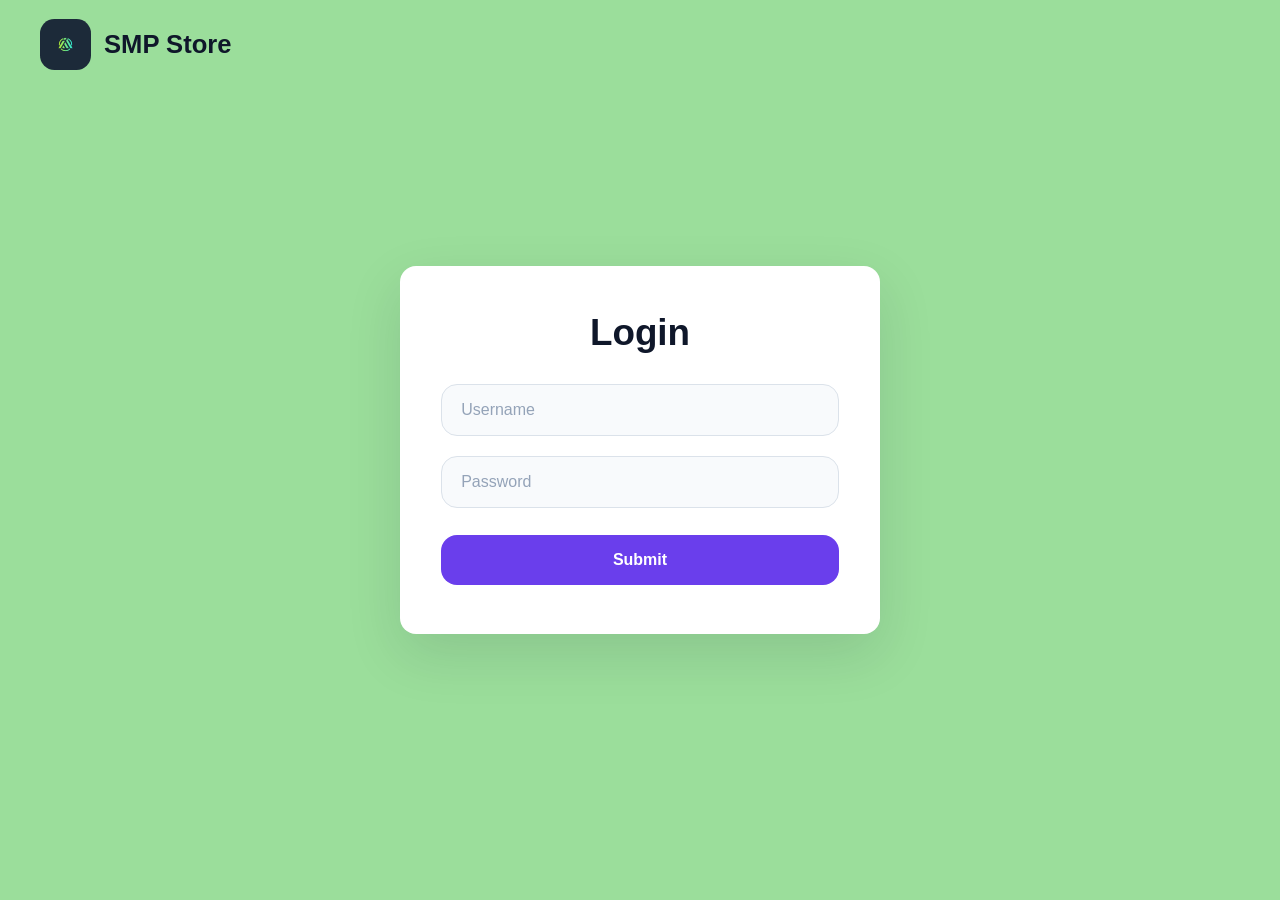
<file: index.html>
<!DOCTYPE html>
<html lang="en">

<head>
    <meta charset="UTF-8">
    <meta name="viewport" content="width=device-width, initial-scale=1.0">
    <title>SMP store</title>
    <link rel="stylesheet" href="./style.css">
    <script type="module" src="./js/mock-data.js"></script>
</head>

<body>
    <div id="global-header"></div>
    <div class="dashboard">
        <div id="global-sidebar"></div>
        <main class="main-content">
            <header class="topbar">
                <div>
                    <h2>Quản lý đơn mua hàng và tồn kho</h2>
                </div>
                <div class="user-menu">
                    <button class="user-avatar" id="userAvatar">
                        👤
                    </button>
                    <div class="dropdown-menu" id="dropdownMenu">
                        <p class="dropdown-item userName"></p>
                        <button class="dropdown-item logout-item">
                            Logout
                        </button>
                    </div>
                </div>
            </header>
            <section class="filter-section">
                <div class="filter-group">
                    <input type="text" id="search-order" placeholder="tìm đơn hàng">
                    <button class="search-btn" id="search-btn">Tìm kiếm</button>
                </div>
                <button class="create-btn">Tạo mới</button>
            </section>
            <h3 class="table-title">Danh sách đơn mua hàng</h3>
            <section class="table-section">
                <table>
                    <thead>
                        <tr>
                            <th>Mã đơn</th>
                            <th>Nhà cung cấp</th>
                            <th>Ngày mua</th>
                            <th>Nhân viên</th>
                            <th>Tổng tiền</th>
                            <th>Trạng thái</th>
                        </tr>
                    </thead>
                    <tbody id="purchase-order-list">
                        <tr>
                            <td></td>
                            <td></td>
                            <td></td>
                            <td></td>
                            <td></td>
                            <td>
                                <span class="status">
                                </span>
                            </td>
                        </tr>
                    </tbody>
                </table>
            </section>
        </main>
    </div>
    <div id="global-footer"></div>
    <script src="./js/main.js"></script>
    <script type="module" src="./index.js"></script>
</body>

</html>
</file>
<file: style.css>
*{
    padding: 0;
    margin: 0;
    box-sizing: border-box;
}

html{
    font-size: 100%;
}

body{
    font-family: Arial, Helvetica, sans-serif;
    background: #f5f7fb;
    color: #1e293b;
}

.global-header{
    position: relative;
    height: 4rem;
    background: #ffffff;
    border-bottom: 1px solid #e2e8f0;
    display: flex;
    align-items: center;
    padding: 0 2rem;
}

.header-left{
    z-index: 2;
}

.header-mid{
    position: absolute;
    left: 50%;
    transform: translateX(-50%);
    color: #000;
    text-align: center;
}

.header-mid h2{
    font-size: 1.7rem;
    font-weight: 700;
}

.dashboard{
    display: flex;
    min-height: calc(100vh - 70px);
}

.sidebar{
    width: 18rem;
    min-height: 100%;
    background: #fff;
    border-right: 1px solid #e2e8f0;
}

.sidebar-top{
    display: flex;
    flex-direction: column;
    gap: 2rem;
}

.logohrf {
    text-decoration: none;
}

.brand{
    display: flex;
    align-items: center;
    gap: 0.8rem;
}
.logo{
    width: 3rem;
    height: 3rem;
    border-radius: 0.8rem;
}

.brand h2{
    font-size: 1.4rem;
}

.nav-links{
    display: flex;
    flex-direction: column;
    gap: 0.8rem;
}

.nav-item{
    text-decoration: none;
    color: #475569;
    padding: 1rem 1.2rem;
    border-radius: 1rem;
    transition: 0.2s ease;
}

.nav-item:hover{
    background: #eef2ff;
    color: #4f46e5;
}

.nav-item.active{
    background: rgb(98, 22, 211);
    color: white;
    font-weight: 600;
}

.main-content{
    flex: 1;
    padding: 2rem;
}

.topbar{
    display: flex;
    justify-content: space-between;
    align-items: center;
    margin-bottom: 2rem;
}

.topbar h1{
    font-size: 2rem;
    margin-bottom: 0.5rem;
}

.topbar p{
    color: #64748b;
}

.table-title{
    margin-bottom: 0.6rem;
    margin-left: 0.125rem;
    padding: 0.25rem;
    
}

.user-menu{
    position:relative;
}

.user-avatar{
    width:3rem;
    height:3rem;
    border:none;
    border-radius:50%;
    cursor:pointer;

    color:white;
    font-size:1.2rem;

    display:flex;
    align-items:center;
    justify-content:center;
}


.dropdown-menu{
    position:absolute;
    top:3.5rem;
    right:0;
    width:12rem;
    background:white;
    border-radius:12px;
    box-shadow:0 10px 25px rgba(0,0,0,.12);
    overflow:hidden;
    display:none;
    z-index:1000;
}

.dropdown-menu.show{
    display:block;
}

.dropdown-item{
    display:block;
    width:100%;
    padding:0.9rem 1rem;
    text-align:left;
    background:none;
    border:none;
    text-decoration:none;
    color:#1e293b;
    cursor:pointer;
    font-size:0.95rem;
}

.dropdown-item:hover{
    background:#f8fafc;
}

.logout-item{
    color:#ef4444;
    font-weight:600;
}


.filter-section{
    padding: 1.5rem;
    border-radius: 1.5rem;
    margin-bottom: 2rem;
    display: flex;
    justify-content: space-between;
    align-items: center;
    gap: 1rem;
}

.filter-group{
    display: flex;
    gap: 1rem;
    flex-wrap: wrap;
}

.filter-group input{
    padding: 0.9rem 1rem;
    border: 0.0625rem solid #dbe2ea;
    border-radius: 0.8rem;
    min-width: 15rem;
}

.search-btn, .create-btn{
    border: none;
    padding: 0.9rem 1.4rem;
    border-radius: 0.8rem;
    cursor: pointer;
    font-weight: 600;
}

.search-btn{
    background: #4f46e5;
    color: white;
}

.create-btn{
    background: rgb(109, 50, 227);
    color: white;
}


.table-section{
    background: white;
    border-radius: 1.5rem;
    overflow: hidden;
    box-shadow:  0 0.5rem 2rem rgba(15,23,42,0.04);
}

table{
    width: 100%;
    border-collapse: collapse;
}

thead{
    background: #f8fafc;
}

th,td{
    padding: 1.2rem;
    text-align: left;
}

th{
    font-size: 0.95rem;
    color: #64748b;
}

tbody tr{
    border-top: 0.0625rem solid #f1f5f9;
}

tbody tr:hover{
    background: #f8fafc;
}


.status{
    padding: 0.5rem 0.8rem;
    border-radius: 999px;
    font-size: 0.85rem;
    font-weight: 600;
}

.draft{
    background: #fef3c7;
    color: #92400e;
}

.confirmed{
    background: #dbeafe;
    color: #1d4ed8;
}

.imported{
    background: #dcfce7;
    color: #166534;
}


.footer{
    background: #ffffff;
    border-top: 1px solid #e2e8f0;
    padding: 1rem;
    text-align: center;
    color: #64748b;
    font-size: 0.95rem;
}

@media screen and (max-width: 900px){
    .dashboard{
        flex-direction: column;
    }

    .sidebar{
        width: 100%;
    }

    .filter-section{
        flex-direction: column;
        align-items: stretch;
    }

    .filter-group{
        width: 100%;
    }

    .filter-group input{
        width: 100%;
    }
}



@media screen and (max-width: 900px) {
    .dashboard {
        flex-direction: column;
    }

    .sidebar {
        width: 100%;
        border-right: none;
        border-bottom: 1px solid #e2e8f0;
        padding: 1rem 1.5rem;
    }

    .sidebar-top {
        gap: 1rem;
    }

    .nav-links {
        flex-direction: row;
        flex-wrap: wrap;
        gap: 0.5rem;
    }

    .nav-item {
        padding: 0.6rem 1rem;
        font-size: 0.9rem;
        border-radius: 0.6rem;
    }

    .main-content {
        padding: 1.5rem;
    }

    .filter-section {
        flex-direction: column;
        align-items: stretch;
        gap: 0.75rem;
    }

    .filter-group {
        width: 100%;
        flex-wrap: nowrap;
    }

    .filter-group input {
        flex: 1;
        min-width: unset;
        width: 100%;
    }

    .create-btn {
        width: 100%;
        text-align: center;
    }

    .table-section {
        overflow-x: auto;
    }
    .global-header {
        gap: 0.75rem;
        padding: 0 1.25rem;
        height: auto;
        min-height: 4rem;
        flex-wrap: wrap;
    }

    .header-mid {
        position: static;
        transform: none;
        flex: 1;
        text-align: left;
    }

    .header-mid h2 {
        font-size: 1.2rem;
        line-height: 1.3;
    }

    table {
        min-width: 40rem;
    }
}

/*  Mobile*/
@media screen and (max-width: 600px) {
    html {
        font-size: 14px;
    }

    .main-content {
        padding: 1rem;
    }

    .topbar {
        flex-direction: column;
        align-items: flex-start;
        gap: 0.75rem;
    }

    .topbar h2 {
        font-size: 1.3rem;
        line-height: 1.4;
    }

    .filter-section {
        padding: 1rem;
        gap: 0.75rem;
    }   
    .global-header {
        padding: 0.6rem 1rem;
    }

    .header-mid h2 {
        font-size: 1rem;
    }

    .filter-group {
        flex-direction: column;
        width: 100%;
    }

    .filter-group input {
        width: 100%;
        min-width: unset;
    }

    .search-btn,
    .create-btn {
        width: 100%;
        text-align: center;
        padding: 0.85rem 1rem;
    }

    .table-section {
        border-radius: 1rem;
        overflow-x: auto;
        -webkit-overflow-scrolling: touch;
    }

    table {
        min-width: 34rem;
    }

    th, td {
        padding: 0.85rem 0.75rem;
        font-size: 0.88rem;
    }

    .status {
        padding: 0.35rem 0.6rem;
        font-size: 0.78rem;
    }

    .nav-links {
        flex-direction: row;
        flex-wrap: wrap;
        gap: 0.4rem;
    }

    .nav-item {
        padding: 0.5rem 0.8rem;
        font-size: 0.85rem;
    }
}
</file>
<file: ImportOrders/style.css>
* {
    margin: 0;
    padding: 0;
    box-sizing: border-box;
}

html {
    font-size: 100%;
}

body {
    font-family: Arial, Helvetica, sans-serif;
    background: #f3f6fb;
    color: #1e293b;
}


.global-header{
    position: relative;
    height: 4rem;
    background: #ffffff;
    border-bottom: 1px solid #e2e8f0;
    display: flex;
    align-items: center;
    padding: 0 2rem;
}

.header-left{
    z-index: 2;
}

.header-mid{
    position: absolute;
    left: 50%;
    transform: translateX(-50%);
    color: #000;
    text-align: center;
}

.header-mid h2{
    font-size: 1.7rem;
    font-weight: 700;
}
.logohrf {
    text-decoration: none;
}

.purchase-page {
    display: flex;
    flex-direction: column;
    gap: 1.5rem;
}

.dashboard{
    display: flex;
    min-height: calc(100vh - 70px);
}

.logohr {
    text-decoration: none;
}

.sidebar{
    width: 18rem;
    min-height: 100%;
    background: #fff;
    border-right: 1px solid #e2e8f0;
}

.sidebar-top{
    display: flex;
    flex-direction: column;
    gap: 2rem;
}

.brand {
    display: flex;
    align-items: center;
    gap: 0.8rem;
}

.logo {
    width: 3rem;
    height: 3rem;
    border-radius: 0.8rem;
}

.brand h2 {
    font-size: 1.4rem;
}

.nav-links {
    display: flex;
    flex-direction: column;
    gap: 0.8rem;
}

.nav-item {
    text-decoration: none;
    color: #475569;
    padding: 1rem 1.2rem;
    border-radius: 1rem;
    transition: 0.2s ease;
}

.nav-item:hover {
    background: #eef2ff;
    color: #4f46e5;
}

.nav-item .active {
    background: #4f46e5;
    color: white;
    font-weight: 600;
}


.main-content {
    flex: 1;
    padding: 1.5rem;
}

.topbar {
    display: flex;
    justify-content: space-between;
    align-items: center;
    margin-bottom: 2rem;
    gap: 1rem;
    flex-wrap: wrap;
}

.topbar h1 {
    font-size: 2.2rem;
    color: #0f172a;
}

.topbar p {
    margin-top: 0.5rem;
    color: #64748b;
}

.user-menu{
    position:relative;
}

.user-avatar{
    width:3rem;
    height:3rem;
    border:none;
    border-radius:50%;
    cursor:pointer;
    color:white;
    font-size:1.2rem;
    display:flex;
    align-items:center;
    justify-content:center;
}


.dropdown-menu{
    position:absolute;
    top:3.5rem;
    right:0;
    width:12rem;
    background:white;
    border-radius:12px;
    box-shadow:0 10px 25px rgba(0,0,0,.12);
    overflow:hidden;
    display:none;
    z-index:1000;
}

.dropdown-menu.show{
    display:block;
}

.dropdown-item{
    display:block;
    width:100%;
    padding:0.9rem 1rem;
    text-align:left;
    background:none;
    border:none;
    text-decoration:none;
    color:#1e293b;
    cursor:pointer;
    font-size:0.95rem;
}

.dropdown-item:hover{
    background:#f8fafc;
}

.logout-item{
    color:#ef4444;
    font-weight:600;
}

.card {
    background: #ffffff;
    border-radius: 1rem;
    padding: 1.25rem;
}

.card-header {
    margin-bottom: 1.5rem;
}

.card-header h2 {
    font-size: 1.3rem;
    color: #0f172a;
}


.form-grid {
    display: grid;
    grid-template-columns: repeat(2, 1fr);
    gap: 1rem;
}

.form-group {
    display: flex;
    flex-direction: column;
    gap: 0.6rem;
}

.full-width {
    grid-column: span 2;
}

.form-group label {
    font-size: 0.95rem;
    font-weight: 600;
    color: #334155;
}

.form-group input,
.form-group select,
.form-group textarea {
    width: 100%;
    padding: 0.8rem 0.9rem;
    border: 0.0625rem solid #dbe2ea;
    border-radius: 0.8rem;
    background: #f8fafc;
    font-size: 1rem;
    transition: 0.2s ease;
}

.form-group textarea {
    resize: vertical;
    min-height: 5.5rem;
}

.form-group input:focus,
.form-group select:focus,
.form-group textarea:focus {
    outline: none;
    border-color: #4f46e5;
    background: #ffffff;
    box-shadow: 0 0 0 0.2rem rgba(79, 70, 229, 0.15);
}


.product-header {
    display: flex;
    justify-content: space-between;
    align-items: center;
}

.add-product-btn {
    border: none;
    background: linear-gradient(135deg, #4f46e5, #7c3aed);
    color: white;
    border-radius: 0.8rem;
    cursor: pointer;
    padding: 0.75rem 1rem;
    font-size: 0.9rem;
    font-weight: 600;
}

.table-wrapper {
    overflow-x: auto;
}

.product-table {
    width: 100%;
    border-collapse: collapse;
}

.product-table th {
    background: #f8fafc;
    padding: 0.9rem;
    text-align: left;
    color: #475569;
    font-size: 0.8rem;
}

.product-table td {
    padding: 0.9rem;
    border-top: 0.0625rem solid #e2e8f0;
    vertical-align: middle;
}

.product-layout {
    display: grid;
    grid-template-columns: 1fr 18rem;
    gap: 1rem;
    align-items: start;
}

.product-card {
    width: 100%;
}

.checkout-sidebar {
    display: flex;
    flex-direction: column;
    gap: 1.5rem;
    
    position: sticky;
    top: 2rem;
}

.product-table td input,
.product-table td select {
    width: 100%;
    padding: 0.60rem;
    border: 0.0625rem solid #dbe2ea;
    border-radius: 0.6rem;
}

.total-price {
    font-size: 1rem;
    font-weight: 700;
    color: #4f46e5;
}

.delete-btn {
    border: none;
    background: #ef4444;
    color: white;
    padding: 0.5rem 1rem;
    border-radius: 0.6rem;
    cursor: pointer;
}


.summary-card {
    background: #ffffff;
    border-radius: 1.2rem;
    padding: 1.25rem;
    box-shadow: 0 0.25rem 1rem rgba(15, 23, 42, 0.06);
}

.summary-card span {
    font-size: 1rem;
    color: #64748b;
}

.summary-card h2 {
    margin-top: 1rem;
    font-size: 1.8rem;
    color: #4f46e5;
    font-weight: 700;
}


.action-card {
    background: #ffffff;
    border-radius: 1.2rem;
    padding: 1rem;
    gap: 0.8rem;
    box-shadow: 0 0.25rem 1rem rgba(15, 23, 42, 0.06);
    display: flex;
    flex-direction: column;

}

.action-card button {
    border: none;
    border-radius: 0.9rem;
    padding: 0.9rem;
    font-size: 0.95rem;
    font-weight: 600;
    transition: 0.2s ease;
    width: 100%;
}

.action-card button:hover {
    transform: translateY(-0.1rem);
}

.secondary-btn {
    background: #e2e8f0;
    color: #1e293b;
}

.draft-btn {
    background: #f59e0b;
    color: white;
}

.confirm-btn {
    background: #4f46e5;
    color: white;
}

.import-btn {
    background: #10b981;
    color: white;
}

.footer{
    background: #ffffff;
    border-top: 1px solid #e2e8f0;
    padding: 1rem;
    text-align: center;
    color: #64748b;
    font-size: 0.95rem;
}

:disabled{
    opacity: 0.6;
    cursor: not-allowed;
}


/* Tablet*/
@media screen and (max-width: 900px) {

    .dashboard {
        flex-direction: column;
    }

    .sidebar {
        width: 100%;
        border-right: none;
        border-bottom: 0.0625rem solid #e2e8f0;
        padding: 1rem 1.5rem;
    }

    .sidebar-top {
        gap: 1rem;
    }

    .nav-links {
        flex-direction: row;
        flex-wrap: wrap;
        gap: 0.5rem;
    }

    .nav-item {
        padding: 0.6rem 1rem;
        font-size: 0.9rem;
        border-radius: 0.6rem;
    }

    .main-content {
        padding: 1.25rem;
    }

    /* Form vẫn 2 cột trên tablet, chỉ về 1 cột ở mobile */
    .form-grid {
        grid-template-columns: repeat(2, 1fr);
    }

    /* Product layout: sidebar checkout xuống dưới */
    .product-layout {
        grid-template-columns: 1fr;
    }

    .checkout-sidebar {
        position: static;
        /* Hiển thị ngang 2 card trên tablet */
        display: grid;
        grid-template-columns: 1fr 1fr;
        gap: 1rem;
    }

    .summary-card,
    .action-card {
        position: static;
        max-width: 100%;
    }

    .table-wrapper {
        overflow-x: auto;
        -webkit-overflow-scrolling: touch;
    }

    .product-table {
        min-width: 36rem;
    }
}

/*Mobile */
@media screen and (max-width: 600px) {

    html {
        font-size: 14px;
    }

    .main-content {
        padding: 1rem;
    }

    .topbar {
        flex-direction: column;
        align-items: flex-start;
        gap: 0.5rem;
    }

    .topbar h1 {
        font-size: 1.5rem;
    }

    .card {
        padding: 1rem;
        border-radius: 0.8rem;
    }

    /* Form về 1 cột trên mobile */
    .form-grid {
        grid-template-columns: 1fr;
    }

    .full-width {
        grid-column: span 1;
    }

    /* Checkout sidebar về dạng cột dọc trên mobile */
    .checkout-sidebar {
        display: flex;
        flex-direction: column;
        gap: 1rem;
    }

    .summary-card h2 {
        font-size: 1.5rem;
    }

    .action-card button {
        padding: 0.85rem;
        font-size: 0.9rem;
    }

    .table-wrapper {
        overflow-x: auto;
        -webkit-overflow-scrolling: touch;
    }

    .product-table {
        min-width: 32rem;
    }

    .product-table th,
    .product-table td {
        padding: 0.7rem 0.6rem;
        font-size: 0.85rem;
    }

    .add-product-btn {
        padding: 0.6rem 0.8rem;
        font-size: 0.85rem;
    }

    .card-header h2 {
        font-size: 1.1rem;
    }

    .product-header {
        flex-wrap: wrap;
        gap: 0.5rem;
    }
}
</file>
<file: inventory/style.css>
* {
    margin: 0;
    padding: 0;
    box-sizing: border-box;
    font-family: Arial, Helvetica, sans-serif;
}

html {
    font-size: 100%;
}

body {
    background: #f5f7fb;
    color: #1e293b;
}

.global-header {
    position: relative;
    height: 4rem;
    background: #ffffff;
    border-bottom: 1px solid #e2e8f0;
    display: flex;
    align-items: center;
    padding: 0 2rem;
}

.header-left {
    z-index: 2;
}

.header-mid {
    position: absolute;
    left: 50%;
    transform: translateX(-50%);
    color: #000;
    text-align: center;
}

.header-mid h2 {
    font-size: 1.7rem;
    font-weight: 700;
}

.dashboard {
    display: flex;
    min-height: calc(100vh - 70px);
}

.sidebar {
    width: 18rem;
    min-height: 100%;
    background: #fff;
    border-right: 1px solid #e2e8f0;
}

.sidebar-top {
    display: flex;
    flex-direction: column;
    gap: 2rem;
}

.logohrf {
    text-decoration: none;
}

.brand {
    display: flex;
    align-items: center;
    gap: 0.8rem;
}

.logo {
    width: 3rem;
    height: 3rem;
    border-radius: 0.8rem;
}

.brand h2 {
    font-size: 1.4rem;
}

.nav-links {
    display: flex;
    flex-direction: column;
    gap: 0.8rem;
}

.nav-item {
    text-decoration: none;
    color: #475569;
    padding: 1rem 1.2rem;
    border-radius: 1rem;
    transition: 0.2s ease;
}

.nav-item:hover {
    background: #eef2ff;
    color: #4f46e5;
}

.nav-item.active {
    background: rgb(98, 22, 211);
    color: white;
    font-weight: 600;
}

.main-content {
    flex: 1;
    padding: 2rem;
}

.page-header {
    margin-bottom: 2rem;
}

.page-header h1 {
    font-size: 3rem;
    font-weight: 700;
    color: #0f172a;
    margin-bottom: 0.5rem;
}

.page-header p {
    color: #64748b;
    font-size: 1rem;
}


.search-card {
    width: 75%;
    max-width: 25rem;
    min-width: 15rem;
    padding-bottom: 1rem;
    border-radius: 1rem;
}

.search-group {
    display: flex;
    gap: 0.5rem;
}

.search-group input {
    flex: 1;
    height: 3rem;
    padding: 0 1rem;
    border: 1px solid #dbe2ea;
    border-radius: 0.6em;
    outline: none;
    font-size: 1rem;
    transition: 0.2s;
}

.search-group input:focus {
    border-color: #4f46e5;
    box-shadow: 0 0 0 0.1875rem rgba(79, 70, 229, 0.12);
}

.search-group button {
    border: none;
    padding: 0 2rem;
    border-radius: 0.8rem;
    background: #4f46e5;
    color: white;
    font-weight: 600;
    cursor: pointer;
    transition: 0.2s;
}

.search-group button:hover {
    background: #4338ca;
}



.table-card {
    background: #ffffff;
    border-radius: 1rem;
    overflow: hidden;
    box-shadow: 0 0.5rem 2rem rgba(15, 23, 42, 0.05);
}

table {
    width: 100%;
    border-collapse: collapse;
}

thead {
    background: #f8fafc;
}

thead th {
    padding: 1rem;
    text-align: left;
    font-size: 0.95rem;
    font-weight: 700;
    color: #334155;
    border-bottom: 1px solid #e2e8f0;
}

tbody td {
    padding: 1rem;
    border-bottom: 1px solid #e2e8f0;
}

tbody tr {
    transition: 0.2s;
}

tbody tr:hover {
    background: #f8fafc;
}

tbody tr:last-child td {
    border-bottom: none;
}



.stock {
    font-weight: 700;
    color: #10b981;
}

.footer {
    background: #ffffff;
    border-top: 1px solid #e2e8f0;
    padding: 1rem;
    text-align: center;
    color: #64748b;
    font-size: 0.95rem;
}


@media screen and (max-width: 900px) {

    .dashboard {
        flex-direction: column;
    }

    .sidebar {
        width: 100%;
        border-right: none;
        border-bottom: 0.0625rem solid #e2e8f0;
        padding: 1rem 1.5rem;
    }

    .sidebar-top {
        gap: 1rem;
    }

    .nav-links {
        flex-direction: row;
        flex-wrap: wrap;
        gap: 0.5rem;
    }

    .nav-item {
        padding: 0.6rem 1rem;
        font-size: 0.9rem;
        border-radius: 0.6rem;
    }

    .main-content {
        padding: 1.25rem;
    }

    .global-header {
        gap: 0.75rem;
        padding: 0 1.25rem;
        height: auto;
        min-height: 4rem;
        flex-wrap: wrap;
    }

    .header-mid {
        position: static;
        transform: none;
        flex: 1;
        text-align: left;
    }

    .header-mid h2 {
        font-size: 1.2rem;
        line-height: 1.3;
    }
    
    .page-header h1 {
        font-size: 2.2rem;
    }

    .search-card {
        width: 100%;
        max-width: 100%;
    }

    .search-group {
        flex-direction: row;
    }

    .search-group button {
        height: 3rem;
        padding: 0 1.5rem;
        white-space: nowrap;
    }

    .table-card {
        overflow-x: auto;
        -webkit-overflow-scrolling: touch;
    }

    table {
        min-width: 37.5rem;
    }
}


@media screen and (max-width: 600px) {

    html {
        font-size: 14px;
    }

    .main-content {
        padding: 1rem;
    }

    .page-header {
        margin-bottom: 1.25rem;
    }

    .page-header h1 {
        font-size: 1.6rem;
    }

    .page-header p {
        font-size: 0.9rem;
    }

    .global-header {
        padding: 0.6rem 1rem;
    }

    .header-mid h2 {
        font-size: 1rem;
    }
    .search-card {
        width: 100%;
        max-width: 100%;
        min-width: unset;
    }

    /* Về dạng cột trên mobile nhỏ */
    .search-group {
        flex-direction: column;
    }

    .search-group input {
        width: 100%;
    }

    .search-group button {
        width: 100%;
        height: 3rem;
        padding: 0;
    }

    .table-card {
        overflow-x: auto;
        -webkit-overflow-scrolling: touch;
        border-radius: 0.8rem;
    }

    table {
        min-width: 28rem;
    }

    thead th,
    tbody td {
        padding: 0.75rem 0.8rem;
        font-size: 0.88rem;
    }
}
</file>
<file: login/style.css>
* {
    padding: 0;
    margin: 0;
    box-sizing: border-box;
}

html {
    font-size: 100%;
}

body {
    font-family: Arial, Helvetica, sans-serif;
    font-size: 1rem;
    line-height: 1;
    min-height: 100vh;
    background:rgb(155, 222, 155);
    color: #1e293b;
    overflow: hidden;
}


header {
    width: 100%;
    display: flex;
    align-items: center;
    gap: 0.8rem;
    padding: 1.2rem 2.5rem;
    position: fixed;
    top: 0;
    left: 0;
    z-index: 100;
}

header h2 {
    font-size: 1.6rem;
    font-weight: 700;
    color: #0f172a;
}

.logo {
    width: 3.2rem;
    height: 3.2rem;
    object-fit: contain;
    border-radius: 0.9rem;
}


.login_container {
    display: flex;
    min-height: 100vh;
    width: 100%;
    justify-content: center;
    align-items: center;
}

.input_panel {
    width: 100%;
    display: flex;
    justify-content: center;
    align-items: center;
}

.form-container {
    width: 100%;
    max-width: 30rem;
}


.login-form {
    background: #ffff;
    padding: 3rem 2.5rem;
    border-radius: 1rem;
    border: 0.0625rem solid rgba(255, 255, 255, 0.6);
    box-shadow: 0 1.25rem 3.5rem rgba(15, 23, 42, 0.12);
}


.header-text {
    margin-bottom: 2rem;
    text-align: center;
}

.header-text h2 {
    font-size: 2.3rem;
    font-weight: 700;
    color: #0f172a;
}


.input {
    margin-bottom: 1.25rem;
}

.input input {
    width: 100%;
    padding:1rem 1.2rem;
    border: 0.08rem solid #dbe2ea;
    border-radius: 1rem;
    background:rgba(248, 250, 252, 0.9);
    font-size: 1rem;
}

.input input::placeholder {
    color: #94a3b8;
}

.input input:focus {
    outline: none;
    border-color: #6366f1;
    background: #ffffff;
}

.submitbtn {
    margin-top: 1.7rem;
}

.btn-login {
    width: 100%;
    padding: 1rem;
    border: none;
    border-radius: 1rem;
    background: rgb(106, 62, 236);
    color: white;
    font-size: 1rem;
    font-weight: 600;
    cursor: pointer;

}

.btn-login:hover {
    opacity: 0.96; /* do mo duc*/
    transform: translateY(-0.12rem);
    box-shadow: 0 1rem 2rem rgba(99, 102, 241, 0.35);
}

.btn-login:active {
    transform: scale(0.98);
}


@media screen and (max-width: 900px) {

    body {
        overflow: auto;
    }

    .login_container {
        padding: 7rem 1.5rem 2rem;
        align-items: flex-start;
        min-height: 100dvh;
    }

    .input_panel {
        width: 100%;
    }

    .form-container {
        width: 100%;
        max-width: 30rem;
        margin: 0 auto;
    }

    .login-form {
        padding: 2.5rem 2rem;
    }
}


@media screen and (max-width: 600px) {

    html {
        font-size: 14px;
    }

    header {
        padding: 1rem 1.2rem;
    }

    header h2 {
        font-size: 1.3rem;
    }

    .login_container {
        padding: 6.5rem 1rem 1.5rem;
    }

    .form-container {
        max-width: 100%;
    }

    .login-form {
        padding: 2rem 1.25rem;
        border-radius: 1.2rem;
        box-shadow: 0 0.75rem 2rem rgba(15, 23, 42, 0.1);
    }

    .header-text {
        margin-bottom: 1.5rem;
    }

    .header-text h2 {
        font-size: 1.9rem;
    }

    .input input {
        padding: 0.9rem 1rem;
        border-radius: 0.8rem;
    }

    .submitbtn {
        margin-top: 1.25rem;
    }

    .btn-login {
        padding: 0.9rem;
        border-radius: 0.8rem;
    }
}
</file>
<file: ProductDetail/style.css>
* {
    margin: 0;
    padding: 0;
    box-sizing: border-box;
    font-family: Arial, Helvetica, sans-serif;
}

html {
    font-size: 100%;
}

body {
    background: #f5f7fb;
    color: #1e293b;
}

.global-header {
    position: relative;
    height: 4rem;
    background: #ffffff;
    border-bottom: 1px solid #e2e8f0;
    display: flex;
    align-items: center;
    padding: 0 2rem;
}

.header-left {
    z-index: 2;
}

.header-mid {
    position: absolute;
    left: 50%;
    transform: translateX(-50%);
    color: #000;
    text-align: center;
}

.header-mid h2 {
    font-size: 1.7rem;
    font-weight: 700;
}

.dashboard {
    display: flex;
    min-height: 100vh;
}


.sidebar {
    width: 18rem;
    min-height: 100%;
    background: #fff;
    border-right: 1px solid #e2e8f0;
}

.sidebar-top {
    display: flex;
    flex-direction: column;
    gap: 2rem;
}

.logohrf {
    text-decoration: none;
}

.brand {
    display: flex;
    align-items: center;
    gap: 0.8rem;
}

.logo {
    width: 3rem;
    height: 3rem;
    border-radius: 0.8rem;
}

.brand h2 {
    font-size: 1.4rem;
}

.nav-links {
    display: flex;
    flex-direction: column;
    gap: 0.8rem;
}

.nav-item {
    text-decoration: none;
    color: #475569;
    padding: 1rem 1.2rem;
    border-radius: 1rem;
    transition: 0.2s ease;
}

.nav-item:hover {
    background: #eef2ff;
    color: #4f46e5;
}

.nav-item.active {
    background: rgb(98, 22, 211);
    color: white;
    font-weight: 600;
}


.main-content {
    flex: 1;
    padding: 2rem;
}


.page-header {
    margin-bottom: 32px;
}

.page-header h1 {
    font-size: 42px;
    font-weight: 700;
    color: #0f172a;
    margin-bottom: 8px;
}

.page-header p {
    color: #64748b;
    font-size: 17px;
}

.form-card {
    background: #ffffff;
    max-width: 1000px;
    border-radius: 24px;
    padding: 32px;
    box-shadow: 0 4px 20px rgba(0, 0, 0, 0.05);
}

.form-grid {
    display: grid;
    grid-template-columns: repeat(2, 1fr);
    gap: 24px;
}

.form-group {
    display: flex;
    flex-direction: column;
}

.form-group label {
    margin-bottom: 8px;
    font-size: 15px;
    font-weight: 600;
    color: #334155;
}

.required {
    color: #ef4444;
}

.form-group input,
.form-group select {
    width: 100%;
    height: 50px;
    padding: 0 16px;
    border: 1px solid #dbe2ea;
    border-radius: 12px;
    font-size: 15px;
    background: white;
    transition: 0.2s;
}

.form-group input:focus,
.form-group select:focus {
    outline: none;
    border-color: #5b3df5;
    box-shadow: 0 0 0 3px rgba(91, 61, 245, 0.15);
}

input[type="number"]::-webkit-inner-spin-button,
input[type="number"]::-webkit-outer-spin-button {
    opacity: 1;
}

.form-actions {
    display: flex;
    justify-content: flex-end;
    gap: 16px;
    margin-top: 32px;
    padding-top: 24px;
    border-top: 1px solid #e2e8f0;
}

.save-btn {
    min-width: 120px;
    height: 48px;
    border: none;
    border-radius: 12px;
    background: #10b981;
    color: white;
    font-weight: 600;
    cursor: pointer;
}

.save-btn:hover {
    background: #059669;
}

.cancel-btn {
    min-width: 120px;
    height: 48px;
    border: none;
    border-radius: 12px;
    background: #ef4444;
    color: white;
    font-weight: 600;
    cursor: pointer;
}

.cancel-btn:hover {
    background: #dc2626;
}


.footer {
    background: #ffffff;
    border-top: 1px solid #e2e8f0;
    padding: 1rem;
    text-align: center;
    color: #64748b;
    font-size: 0.95rem;
}


@media screen and (max-width: 900px) {

    .dashboard {
        flex-direction: column;
    }

    .sidebar {
        width: 100%;
        border-right: none;
        border-bottom: 1px solid #e2e8f0;
        padding: 1rem 1.5rem;
    }

    .sidebar-top {
        gap: 1rem;
    }

    .nav-links {
        flex-direction: row;
        flex-wrap: wrap;
        gap: 0.5rem;
    }

    .nav-item {
        padding: 0.6rem 1rem;
        font-size: 0.9rem;
        border-radius: 0.6rem;
    }

    .main-content {
        padding: 1.5rem;
    }

    .page-header h1 {
        font-size: 2rem;
    }

    .page-header p {
        font-size: 1rem;
    }
    .global-header {
        gap: 0.75rem;
        padding: 0 1.25rem;
        height: auto;
        min-height: 4rem;
        flex-wrap: wrap;
    }

    .header-mid {
        position: static;
        transform: none;
        flex: 1;
        text-align: left;
    }

    .header-mid h2 {
        font-size: 1.2rem;
        line-height: 1.3;
    }
    /* Giữ 2 cột trên tablet */
    .form-grid {
        grid-template-columns: repeat(2, 1fr);
        gap: 1.25rem;
    }

    .form-card {
        padding: 1.5rem;
        border-radius: 1.2rem;
    }
}


@media screen and (max-width: 600px) {

    html {
        font-size: 14px;
    }

    .main-content {
        padding: 1rem;
    }

    .page-header {
        margin-bottom: 2rem;
    }

    .page-header h1 {
        font-size: 2.625rem;
        /* ≈ 42px */
        font-weight: 700;
        color: #0f172a;
        margin-bottom: 0.5rem;
    }

    .page-header p {
        color: #64748b;
        font-size: 1.0625rem;
        /* ≈ 17px */
    }

    .form-card {
        padding: 1.25rem;
        border-radius: 1rem;
        /* Tránh sát mép */
        margin: 0;
    }

    .global-header {
        padding: 0.6rem 1rem;
    }

    .header-mid h2 {
        font-size: 1rem;
    }

    /* Về 1 cột trên mobile */
    .form-grid {
        grid-template-columns: 1fr;
        gap: 1rem;
    }

    .form-group input,
    .form-group select {
        height: 2.8rem;
        font-size: 0.95rem;
        border-radius: 0.75rem;
    }

    .form-actions {
        flex-direction: column;
        gap: 0.75rem;
        margin-top: 1.5rem;
        padding-top: 1.25rem;
    }

    .save-btn,
    .cancel-btn {
        width: 100%;
        height: 2.8rem;
        border-radius: 0.75rem;
        font-size: 0.95rem;
    }
}
</file>
<file: ProductPage/style.css>
*{
    margin:0;
    padding:0;
    box-sizing:border-box;
    font-family:Arial, Helvetica, sans-serif;
}

body{
    background:#f4f7fb;
    color:#1e293b;
}

.global-header{
    position: relative;
    height: 4rem;
    background: #ffffff;
    border-bottom: 1px solid #e2e8f0;
    display: flex;
    align-items: center;
    padding: 0 2rem;
}

.header-left{
    z-index: 2;
}

.header-mid{
    position: absolute;
    left: 50%;
    transform: translateX(-50%);
    color: #000;
    text-align: center;
}

.header-mid h2{
    font-size: 1.7rem;
    font-weight: 700;
}

.dashboard{
    display: flex;
    min-height: calc(100vh - 70px);
}

.sidebar{
    width: 18rem;
    min-height: 100%;
    background: #fff;
    border-right: 1px solid #e2e8f0;
}

.sidebar-top{
    display: flex;
    flex-direction: column;
    gap: 2rem;
}

.logohrf {
    text-decoration: none;
}

.brand{
    display: flex;
    align-items: center;
    gap: 0.8rem;
}
.logo{
    width: 3rem;
    height: 3rem;
    border-radius: 0.8rem;
}

.brand h2{
    font-size: 1.4rem;
}


.nav-links{
    display:flex;
    flex-direction:column;
    gap:0.8rem;
}
.nav-item{
    text-decoration: none;
    color: #475569;
    padding: 1rem 1.2rem;
    border-radius: 1rem;
    transition: 0.2s ease;
}

.nav-item:hover{
    background:#eef2ff;
    color:#4f46e5;
}
.nav-item.active{
    background: rgb(98, 22, 211);
    color: white;
    font-weight: 600;
}

.main-content{
    flex:1;
    padding: 2rem;
}


.topbar{
    display:flex;
    justify-content:space-between;
    align-items:flex-start;
    margin-bottom:2rem;
}

.topbar h1{
    font-size:2.5rem;
    margin-bottom:0.4rem;
    color:#111827;
}

.topbar p{
    color:#6b7280;
    font-size:1rem;
}


.user-menu{
    position:relative;
}

.user-avatar{
    width:3rem;
    height:3rem;
    border:none;
    border-radius:50%;
    cursor:pointer;
    color:white;
    font-size:1.2rem;

    display:flex;
    align-items:center;
    justify-content:center;
}

.dropdown-menu{
    position:absolute;
    top:3.5rem;
    right:0;
    width:12rem;
    background:white;
    border-radius:12px;
    box-shadow:0 10px 25px rgba(0,0,0,.12);
    overflow:hidden;
    display:none;
    z-index:1000;
}

.dropdown-menu.show{
    display:block;
}

.dropdown-item{
    display:block;
    width:100%;
    padding:0.9rem 1rem;
    text-align:left;
    background:none;
    border:none;
    text-decoration:none;
    color:#1e293b;
    cursor:pointer;
    font-size:0.95rem;
}

.dropdown-item:hover{
    background:#f8fafc;
}

.logout-item{
    color:#ef4444;
    font-weight:600;
}

.action-bar{
    display:flex;
    justify-content:space-between;
    align-items:center;
    margin-bottom:2rem;
    gap:1rem;
}

.search-group{
    display:flex;
    gap:1rem;
    flex-wrap:wrap;
}

.search-group input{
    width:240px;
    padding:0.9rem 1rem;
    border:1px solid #dbe2ea;
    border-radius:12px;
    outline:none;
    background:white;
    font-size:0.95rem;
}

.search-group input:focus{
    border-color:#2563eb;
    box-shadow:0 0 0 3px rgba(37,99,235,0.1);
}

#search-btn{
    padding:0.9rem 1.5rem;
    border:none;
    border-radius:12px;
    background:#2563eb;
    color:white;
    cursor:pointer;
    font-weight:bold;
    transition:0.2s;
}

#search-btn:hover{
    background:#1d4ed8;
}

.create-btn{
    padding:0.95rem 1.5rem;
    border:none;
    border-radius:12px;
    background:#10b981;
    color:white;
    cursor:pointer;
    font-weight:bold;
    transition:0.2s;
}

.create-btn:hover{
    background:#059669;
}


.card{
    background:white;
    border-radius:24px;
    padding:1.8rem;
    box-shadow:0 4px 20px rgba(0,0,0,0.05);
}



.table-wrapper{
    overflow-x:auto;
}

.data-table{
    width:100%;
    border-collapse:collapse;
}

.data-table thead{
    background:#f3f4f6;
}

.data-table th{
    text-align:left;
    padding:1rem;
    color:#374151;
    font-size:0.95rem;
}

.data-table td{
    padding:1rem;
    border-bottom:1px solid #f1f5f9;
    font-size:0.96rem;
}

.data-table tbody tr{
    cursor:pointer;
    transition:0.2s;
}

.data-table tbody tr:hover{
    background:#f8fafc;
}

.footer{
    background: #ffffff;
    border-top: 1px solid #e2e8f0;
    padding: 1rem;
    text-align: center;
    color: #64748b;
    font-size: 0.95rem;
}


/* ── Tablet: ≤ 900px ── */
@media screen and (max-width: 900px) {

    /* Global header */
    .global-header {
        gap: 0.75rem;
        padding: 0 1.25rem;
        height: auto;
        min-height: 4rem;
    }

    .header-mid {
        position: static;
        transform: none;
        flex: 1;
        text-align: left;
    }

    .header-mid h2 {
        font-size: 1.2rem;
        line-height: 1.3;
    }

    /* Dashboard layout */
    .dashboard {
        flex-direction: column;
    }

    .sidebar {
        /* Hiện lại, chuyển sang ngang */
        display: block;
        width: 100%;
        border-right: none;
        border-bottom: 1px solid #e2e8f0;
        padding: 1rem 1.5rem;
    }

    .sidebar-top {
        gap: 1rem;
    }

    .nav-links {
        flex-direction: row;
        flex-wrap: wrap;
        gap: 0.5rem;
    }

    .nav-item {
        padding: 0.6rem 1rem;
        font-size: 0.9rem;
        border-radius: 0.6rem;
    }

    .main-content {
        padding: 1.25rem;
    }

    /* Topbar */
    .topbar {
        flex-direction: column;
        align-items: flex-start;
        gap: 0.75rem;
        margin-bottom: 1.25rem;
    }

    .topbar h1 {
        font-size: 1.8rem;
    }

    /* Action bar */
    .action-bar {
        flex-direction: column;
        align-items: stretch;
    }

    .search-group {
        flex-direction: row;
        width: 100%;
    }

    .search-group input {
        flex: 1;
        width: 100%;
    }

    #search-btn {
        white-space: nowrap;
        padding: 0.9rem 1.2rem;
    }

    .create-btn {
        width: 100%;
    }

    /* Table */
    .table-wrapper {
        overflow-x: auto;
        -webkit-overflow-scrolling: touch;
    }

    .data-table {
        min-width: 36rem;
    }
}

/* ── Mobile: ≤ 600px ── */
@media screen and (max-width: 600px) {

    html {
        font-size: 14px;
    }

    .global-header {
        padding: 0.6rem 1rem;
    }

    .header-mid h2 {
        font-size: 1rem;
    }

    .main-content {
        padding: 1rem;
    }

    .topbar h1 {
        font-size: 1.5rem;
    }

    .topbar p {
        font-size: 0.9rem;
    }

    /* Search về dạng cột */
    .search-group {
        flex-direction: column;
    }

    #search-btn {
        width: 100%;
        padding: 0.85rem;
    }

    .card {
        padding: 1rem;
        border-radius: 1rem;
    }

    .data-table {
        min-width: 28rem;
    }

    .data-table th,
    .data-table td {
        padding: 0.75rem 0.7rem;
        font-size: 0.88rem;
    }
}
</file>
<file: Supplier/style.css>
*{
    margin:0;
    padding:0;
    box-sizing:border-box;
}

body{
    background:#f4f7fb;
    color:#1e293b;
    font-family:Arial, Helvetica, sans-serif;
}

.global-header{
    position: relative;
    height: 4rem;
    background: #ffffff;
    border-bottom: 1px solid #e2e8f0;
    display: flex;
    align-items: center;
    padding: 0 2rem;
}

.header-left{
    z-index: 2;
}

.header-mid{
    position: absolute;
    left: 50%;
    transform: translateX(-50%);
    color: #000;
    text-align: center;
}

.header-mid h2{
    font-size: 1.7rem;
    font-weight: 700;
}

.dashboard{
    display: flex;
    min-height: calc(100vh - 70px);
}

.sidebar{
    width: 18rem;
    min-height: 100%;
    background: #fff;
    border-right: 1px solid #e2e8f0;
}

.sidebar-top{
    display: flex;
    flex-direction: column;
    gap: 2rem;
}

.logohrf {
    text-decoration: none;
}


.brand{
    display: flex;
    align-items: center;
    gap: 0.8rem;
}

.logo{
    width: 3rem;
    height: 3rem;
    border-radius: 0.8rem;
}

.brand h2{
    font-size: 1.4rem;
}


.nav-links{
    display: flex;
    flex-direction: column;
    gap: 0.8rem;
}
.nav-item{
    text-decoration: none;
    color: #475569;
    padding: 1rem 1.2rem;
    border-radius: 1rem;
    transition: 0.2s ease;
}

.nav-item:hover{
    background:#eef2ff;
    color:#4f46e5;
}

.nav-item .active{
    background: rgb(98, 22, 211);
    color: white;
    font-weight: 600;
}

.main-content{
    flex:1;
    padding:2rem;
}


.topbar{
   display: flex;
    justify-content: space-between;
    align-items: center;
    margin-bottom: 2rem;
}

.topbar h1{
    font-size:2rem;
    margin-bottom:0.5rem;
}

.topbar p{
    color:#6b7280;
    font-size:1rem;
}

.user-menu{
    position:relative;
}

.user-avatar{
    width:3rem;
    height:3rem;
    border:none;
    border-radius:50%;
    cursor:pointer;
    color:white;
    font-size:1.2rem;
    display:flex;
    align-items:center;
    justify-content:center;
}


.dropdown-menu{
    position:absolute;
    top:3.5rem;
    right:0;
    width:12rem;
    background:white;
    border-radius:12px;
    overflow:hidden;
    display:none;
    z-index:1000;
}

.dropdown-menu.show{
    display:block;
}

.dropdown-item{
    display:block;
    width:100%;
    padding:0.9rem 1rem;
    text-align:left;
    background:none;
    border:none;
    text-decoration:none;
    color:#1e293b;
    cursor:pointer;
    font-size:0.95rem;
}

.dropdown-item:hover{
    background:#f8fafc;
}

.logout-item{
    color:#ef4444;
    font-weight:600;
}


.action-bar{
    display:flex;
    justify-content:space-between;
    align-items:center;
    margin-bottom:2rem;
    gap:1rem;
}

.search-group{
    display:flex;
    gap:1rem;
    flex-wrap:wrap;
}

.search-group input{
    width:240px;
    padding:0.9rem 1rem;
    border:1px solid #dbe2ea;
    border-radius:12px;
    outline:none;
    background:white;
    font-size:0.95rem;
}

.search-group input:focus{
    border-color:#2563eb;
    box-shadow:0 0 0 3px rgba(37,99,235,0.1);
}

#search-btn{
    padding:0.9rem 1.5rem;
    border:none;
    border-radius:12px;
    background:#2563eb;
    color:white;
    cursor:pointer;
    font-weight:bold;
    transition:0.2s;
}

#search-btn:hover{
    background:#1d4ed8;
}

.create-btn{
    padding:0.95rem 1.5rem;
    border:none;
    border-radius:12px;
    background:#10b981;
    color:white;
    cursor:pointer;
    font-weight:bold;
    transition:0.2s;
}

.create-btn:hover{
    background:#059669;
}



.card{
    background:white;
    border-radius:24px;
    padding:1.8rem;
    box-shadow:0 4px 20px rgba(0,0,0,0.05);
}



.table-wrapper{
    overflow-x:auto;
}

.data-table{
    width:100%;
    border-collapse:collapse;
}

.data-table thead{
    background:#f3f4f6;
}

.data-table th{
    text-align:left;
    padding:1rem;
    color:#374151;
    font-size:0.95rem;
}

.data-table td{
    padding:1rem;
    border-bottom:1px solid #f1f5f9;
    font-size:0.96rem;
}

.data-table tbody tr{
    cursor:pointer;
    transition:0.2s;
}

.data-table tbody tr:hover{
    background:#f8fafc;
}


.footer{
    background: #ffffff;
    border-top: 1px solid #e2e8f0;
    padding: 1rem;
    text-align: center;
    color: #64748b;
    font-size: 0.95rem;
}



@media screen and (max-width: 900px) {

    /* Header */
    .global-header {
        padding: 0 1.2rem;
    }

    .header-mid h2 {
        font-size: 1.4rem;
    }

    /* Sidebar */
    .sidebar {
        display: none;
    }

    /* Main */
    .main-content {
        margin-left: 0;
        padding: 1.2rem;
    }

    .topbar {
        flex-direction: column;
        align-items: flex-start;
        gap: 1rem;
    }

    .user-menu {
        align-self: flex-end;
    }

    /* Action bar */
    .action-bar {
        flex-direction: column;
        align-items: stretch;
        gap: 1rem;
    }

    .search-group {
        flex-direction: row;
        flex-wrap: wrap;
    }

    .search-group input {
        flex: 1;
        width: auto;
        min-width: 160px;
    }

    #search-btn {
        flex-shrink: 0;
    }

    .create-btn {
        width: 100%;
    }

    /* Table: ẩn cột Địa chỉ */
    .data-table th:nth-child(4),
    .data-table td:nth-child(4) {
        display: none;
    }
}



@media screen and (max-width: 600px) {

    /* Header */
    .global-header {
        padding: 0 0.8rem;
        height: 3.2rem;
    }

    .header-mid {

        position: static;
        transform: none;
        flex: 1;
        text-align: center;
    }

    .header-mid h2 {
        font-size: 1.1rem;
        white-space: nowrap;
        overflow: hidden;
        text-overflow: ellipsis;
    }

    /* Main */
    .main-content {
        padding: 0.8rem;
    }

    .topbar h1 {
        font-size: 1.4rem;
    }

    .topbar p {
        font-size: 0.875rem;
    }

    /* Action bar */
    .search-group {
        flex-direction: column;
    }

    .search-group input {
        width: 100%;
    }

    #search-btn,
    .create-btn {
        width: 100%;
    }

    /* Card */
    .card {
        padding: 1rem;
        border-radius: 16px;
    }

    /* Table: ẩn thêm cột Số điện thoại */
    .data-table th:nth-child(3),
    .data-table td:nth-child(3) {
        display: none;
    }

    .data-table th,
    .data-table td {
        padding: 0.75rem 0.6rem;
        font-size: 0.875rem;
    }
}
</file>
<file: SupplierDetail/style.css>
*{
    margin:0;
    padding:0;
    box-sizing:border-box;
    font-family:Arial, Helvetica, sans-serif;
}

body{
    background:#f5f7fb;
    color:#1e293b;
}

html{
    font-size: 100%;
}

.global-header{
    position: relative;
    height: 4rem;
    background: #ffffff;
    border-bottom: 1px solid #e2e8f0;
    display: flex;
    align-items: center;
    padding: 0 2rem;
}

.header-left{
    z-index: 2;
}

.header-mid{
    position: absolute;
    left: 50%;
    transform: translateX(-50%);
    color: #000;
    text-align: center;
}

.header-mid h2{
    font-size: 1.7rem;
    font-weight: 700;
}

.dashboard{
    display:flex;
    min-height:100vh;
}


.sidebar{
    width: 18rem;
    min-height: 100%;
    background: #fff;
    border-right: 1px solid #e2e8f0;
}

.sidebar-top{
    display: flex;
    flex-direction: column;
    gap: 2rem;
}

.logohrf {
    text-decoration: none;
}

.brand{
    display: flex;
    align-items: center;
    gap: 0.8rem;
}

.logo{
    width: 3rem;
    height: 3rem;
    border-radius: 0.8rem;
}

.brand h2{
    font-size: 1.4rem;
}


.nav-links{
    display: flex;
    flex-direction: column;
    gap: 0.8rem;
}

.nav-item{
    text-decoration: none;
    color: #475569;
    padding: 1rem 1.2rem;
    border-radius: 1rem;
    transition: 0.2s ease;
}

.nav-item:hover{
    background: #eef2ff;
    color: #4f46e5;
}

.nav-item.active{
    background: rgb(98, 22, 211);
    color: white;
    font-weight: 600;
}

.main-content{
    flex:1;
    padding:2.5rem;
    display:flex;
    flex-direction:column;
    align-items:center;
}


.page-header{
    width:100%;
    max-width:1000px;
    margin-bottom:2rem;
}

.page-header h1{
    font-size:2.5rem;
    font-weight:700;
    color:#0f172a;
    margin-bottom:0.5rem;
}

.page-header p{
    font-size:1rem;
    color:#64748b;
}



.form-card{
    width:100%;
    max-width:1000px;
    background:#ffffff;
    border-radius:24px;
    padding:2rem;
    box-shadow:0 4px 20px rgba(0,0,0,0.05);
}


.form-grid{
    display:grid;
    grid-template-columns:repeat(2,1fr);
    gap:1.5rem;
}



.form-group{
    display:flex;
    flex-direction:column;
}

.form-group label{
    margin-bottom:0.5rem;
    font-size:0.95rem;
    font-weight:600;
    color:#334155;
}

.required{
    color:#ef4444;
}


.form-group input,
.form-group textarea{
    width:100%;
    border:1px solid #dbe2ea;
    border-radius:12px;
    background:white;
    padding:0.9rem 1rem;
    font-size:0.95rem;
    transition:0.2s;
}

.form-group input{
    height:50px;
}

.form-group textarea{
    resize:vertical;
    min-height:120px;
}

.form-group input:focus,
.form-group textarea:focus{
    outline:none;
    border-color:#5b3df5;
    box-shadow:0 0 0 3px rgba(91,61,245,0.15);
}


.form-group:last-child{
    grid-column:1 / -1;
}


.form-actions{
    display:flex;
    justify-content:flex-end;
    gap:1rem;
    margin-top:2rem;
    padding-top:1.5rem;
    border-top:1px solid #e2e8f0;
}

.save-btn{
    min-width:120px;
    height:48px;
    border:none;
    border-radius:12px;
    background:#10b981;
    color:white;
    font-size:0.95rem;
    font-weight:600;
    cursor:pointer;
    transition:0.2s;
}

.save-btn:hover{
    background:#059669;
}

.cancel-btn{
    min-width:120px;
    height:48px;
    border:none;
    border-radius:12px;
    background:#ef4444;
    color:white;
    font-size:0.95rem;
    font-weight:600;
    cursor:pointer;
    transition:0.2s;
}

.cancel-btn:hover{
    background:#dc2626;
}


.footer{
    background: #ffffff;
    border-top: 1px solid #e2e8f0;
    padding: 1rem;
    text-align: center;
    color: #64748b;
    font-size: 0.95rem;
}


@media screen and (max-width: 900px) {

    /* Header */
    .global-header {
        padding: 0 1.2rem;
    }

    .header-mid h2 {
        font-size: 1.4rem;
    }

  
    .sidebar {
        display: none;
    }

   
    .main-content {
        padding: 1.5rem;
    }

    .page-header h1 {
        font-size: 2rem;
    }

   
    .form-card {
        padding: 1.5rem;
        border-radius: 20px;
    }

    .form-grid {
        grid-template-columns: 1fr 1fr;
        gap: 1.2rem;
    }

    
    .form-actions {
        gap: 0.8rem;
    }
}



@media screen and (max-width: 600px) {

    /* Header */
    .global-header {
        padding: 0 0.8rem;
        height: 3.2rem;
    }

    .header-mid {
        position: static;
        transform: none;
        flex: 1;
        text-align: center;
    }

    .header-mid h2 {
        font-size: 1.1rem;
        white-space: nowrap;
        overflow: hidden;
        text-overflow: ellipsis;
    }

    /* Main */
    .main-content {
        padding: 0.8rem;
        align-items: stretch; /* form chiếm full width */
    }

    .page-header {
        margin-bottom: 1.2rem;
    }

    .page-header h1 {
        font-size: 1.5rem;
    }

    .page-header p {
        font-size: 0.875rem;
    }

    
    .form-card {
        padding: 1rem;
        border-radius: 16px;
    }

    .form-grid {
        grid-template-columns: 1fr; 
        gap: 1rem;
    }

    .form-group:last-child {
        grid-column: auto; 
    }

    .form-group input {
        height: 46px;
        font-size: 0.9rem;
    }

    .form-group textarea {
        font-size: 0.9rem;
    }

    .form-group label {
        font-size: 0.9rem;
    }

    
    .form-actions {
        flex-direction: column;
        gap: 0.75rem;
        margin-top: 1.5rem;
        padding-top: 1.2rem;
    }

    .save-btn,
    .cancel-btn {
        width: 100%;
        height: 46px;
        font-size: 0.95rem;
    }
}
</file>
